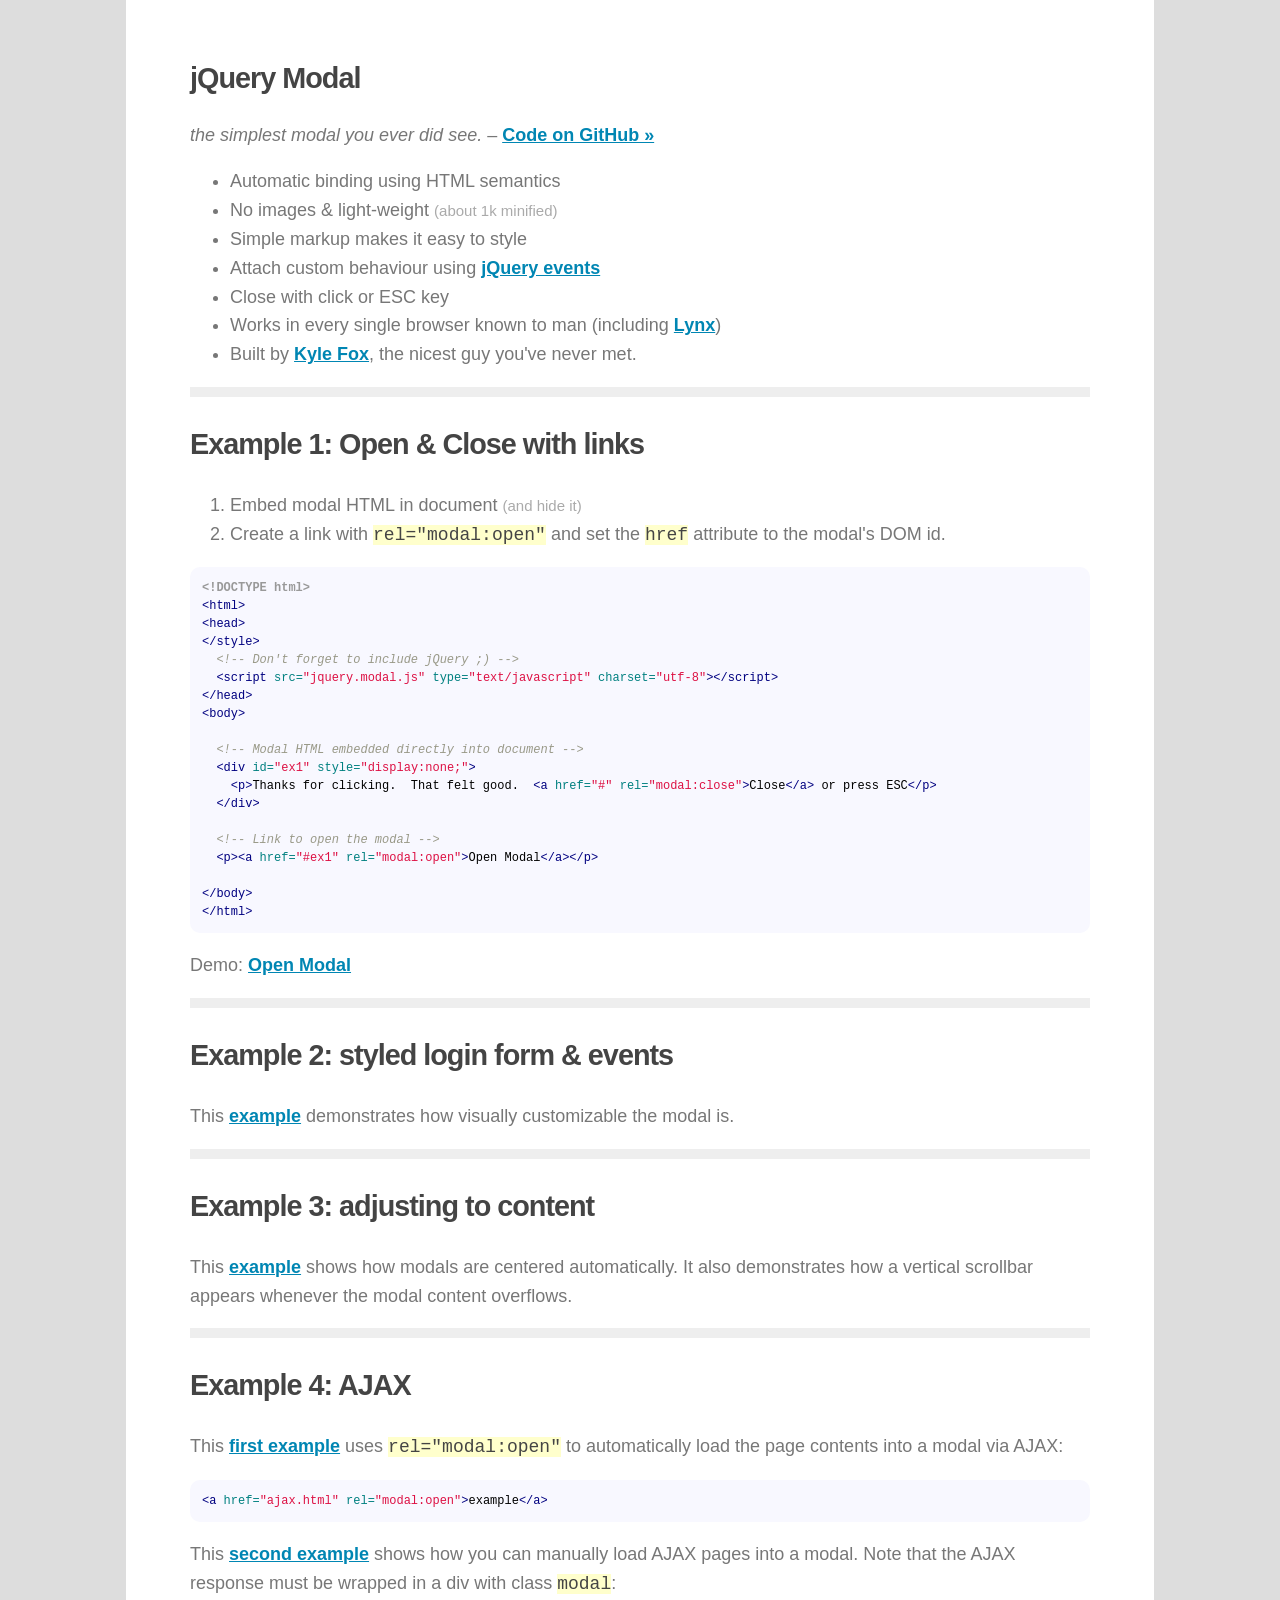
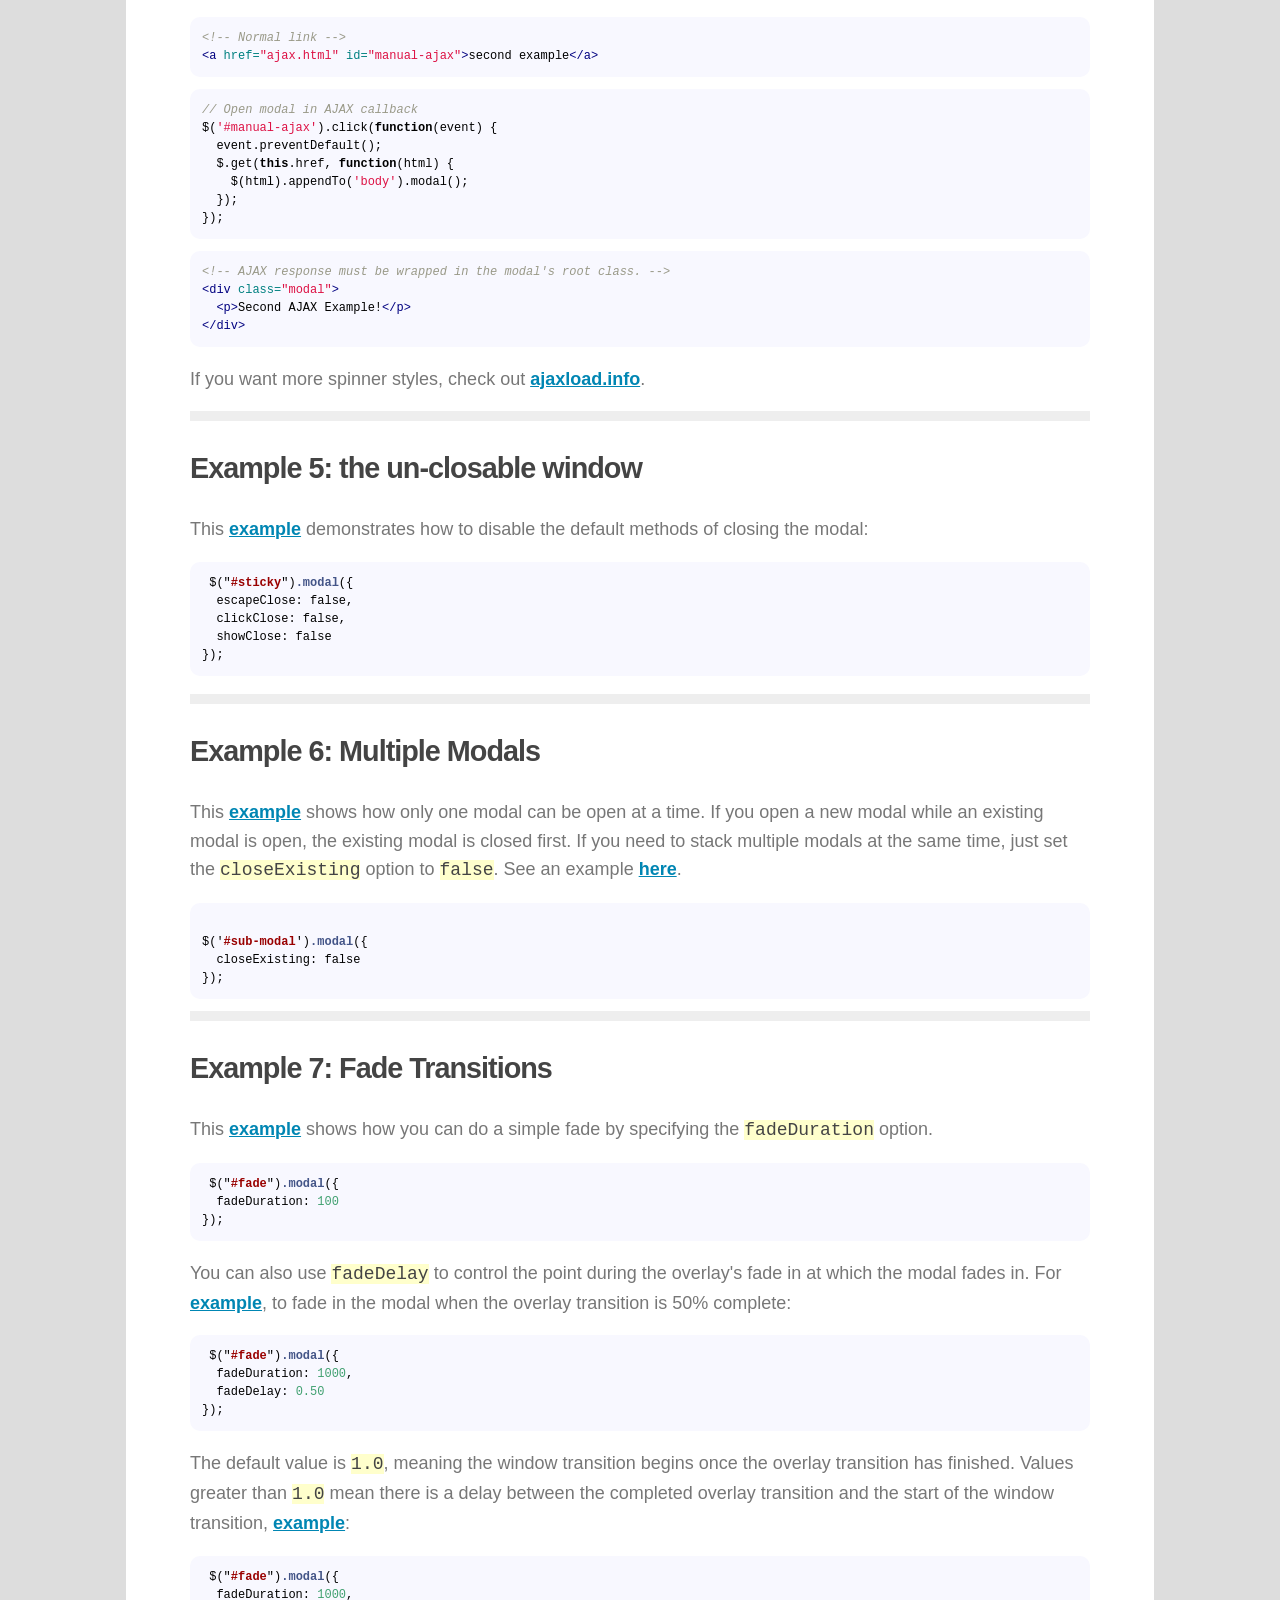
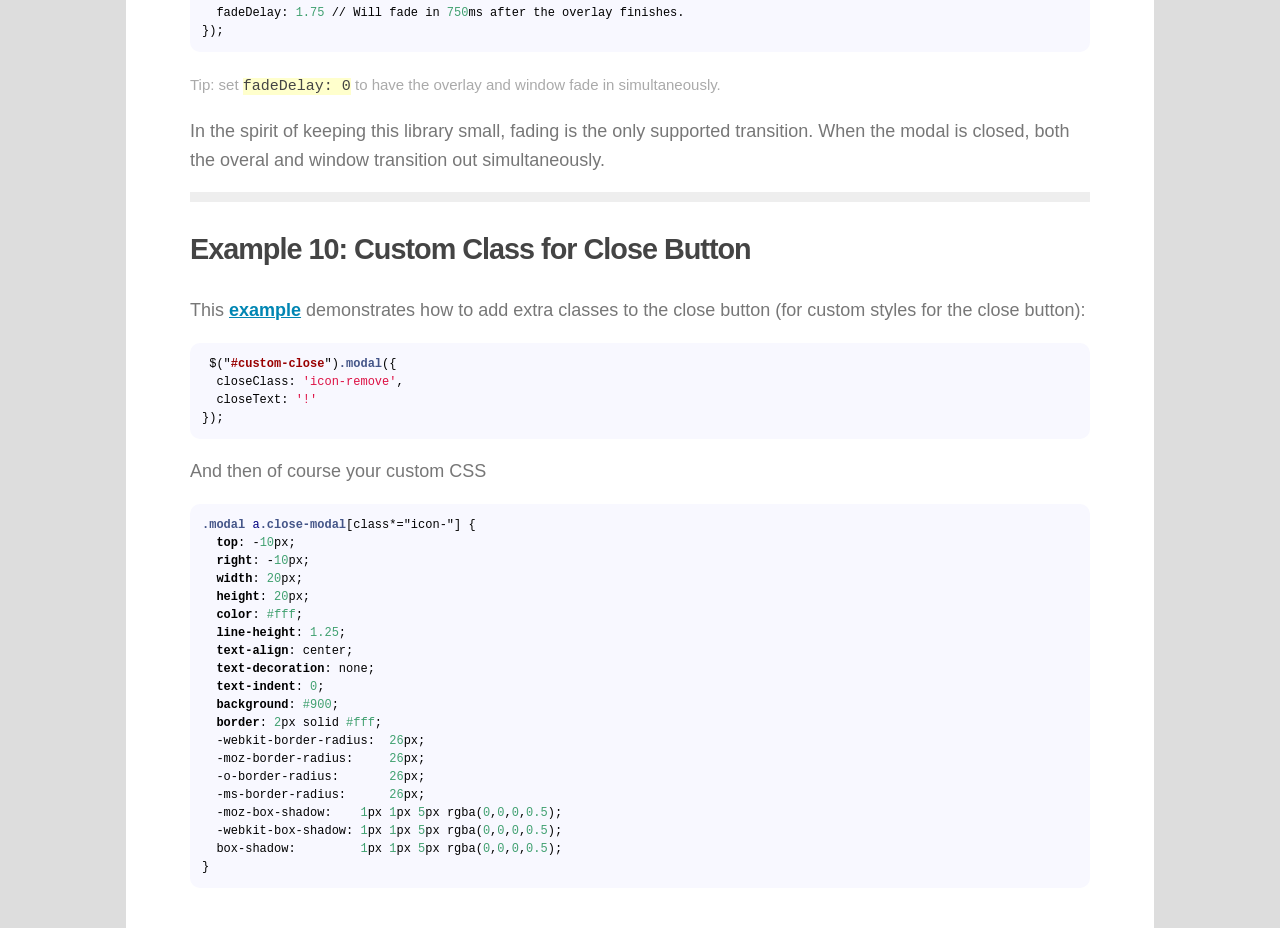
<file: Wasted-develop/WebpageMobile/jquery/examples/index.html>
<!DOCTYPE html>
<html>
<head>
  <script src="https://ajax.googleapis.com/ajax/libs/jquery/3.1.0/jquery.min.js"></script>

  <script src="../jquery.modal.js" type="text/javascript" charset="utf-8"></script>
  <link rel="stylesheet" href="../jquery.modal.css" type="text/css" media="screen" />

  <script src="highlight/highlight.pack.js" type="text/javascript" charset="utf-8"></script>
  <script type="text/javascript" charset="utf-8"> hljs.initHighlightingOnLoad(); </script>
  <link rel="stylesheet" href="highlight/github.css" type="text/css" media="screen" />
  <link href='http://fonts.googleapis.com/css?family=Roboto:300,700' rel='stylesheet' type='text/css'>
  <style type="text/css" media="screen">
    html { background: #ddd; }
    body { font: normal 18px/1.6 'Open Sans', "Helvetica Neue", Arial, sans-serif; font-weight: 300; color: #777; padding: 2em 5%; width: 80%; max-width: 900px; margin: 0 auto; background: #fff; }
    small { color: #aaa; }
    h1,h2,h3,h4 { color: #444; font-weight: 700; font-size: 1.6em; letter-spacing: -1px; }
    a { color: #0086B3; font-weight: 700; }
    a:hover { color: #000; }
    p code, li code {background:#ffffcc; color: #444; }
    pre { font-size: 12px; line-height: 18px; }
    pre code { overflow: scroll; padding: 1em; border-radius: 10px; }
    hr { height: 10px; background: #eee; border: none; }
    table {width:100%;border-collapse:collapse;}
    td { border: 1px solid #eee; padding: 15px; }
    td pre { margin: 0; }

    body > .modal {
      display: none;
    }

    /* Example 2 (login form) */
    .login_form.modal {
      border-radius: 0;
      line-height: 18px;
      padding: 0;
      font-family: "Lucida Grande", Verdana, sans-serif;
    }

    .login_form h3 {
      margin: 0;
      padding: 10px;
      color: #fff;
      font-size: 14px;
      background: -moz-linear-gradient(top, #2e5764, #1e3d47);
      background: -webkit-gradient(linear,left bottom,left top,color-stop(0, #1e3d47),color-stop(1, #2e5764));
    }

    .login_form.modal p { padding: 20px 30px; border-bottom: 1px solid #ddd; margin: 0;
      background: -webkit-gradient(linear,left bottom,left top,color-stop(0, #eee),color-stop(1, #fff));
      overflow: hidden;
    }
    .login_form.modal p:last-child { border: none; }
    .login_form.modal p label { float: left; font-weight: bold; color: #333; font-size: 13px; width: 110px; line-height: 22px; }
    .login_form.modal p input[type="text"],
    .login_form.modal p input[type="password"] {
      font: normal 12px/18px "Lucida Grande", Verdana;
      padding: 3px;
      border: 1px solid #ddd;
      width: 200px;
    }


    .part {
      display: none;
    }

  </style>
  <title>jQuery Modal</title>
</head>
<body>

<h1>jQuery Modal</h1>
<p><em>the simplest modal you ever did see.</em> &ndash; <a href="http://github.com/kylefox/jquery-modal">Code on GitHub &raquo;</a></p>
<ul>
  <li>Automatic binding using HTML semantics</li>
  <li>No images &amp; light-weight <small>(about 1k minified)</small></li>
  <li>Simple markup makes it easy to style</li>
  <li>Attach custom behaviour using <a href="http://api.jquery.com/category/events/">jQuery events</a></li>
  <li>Close with click or ESC key</li>
  <li>Works in every single browser known to man (including <a href="http://lynx.invisible-island.net/current/">Lynx</a>)</li>
  <li>Built by <a href="http://kylefox.ca/">Kyle Fox</a>, the nicest guy you've never met.</li>
</ul>





<hr />

<h2>Example 1: Open &amp; Close with links</h2>
<ol>
  <li>Embed modal HTML in document <small>(and hide it)</small></li>
  <li>Create a link with <code>rel="modal:open"</code> and set the <code>href</code> attribute to the modal's DOM id.</li>
</ol>
<pre><code>&lt;!DOCTYPE html&gt;
&lt;html&gt;
&lt;head&gt;
&lt;/style&gt;
  &lt;!-- Don't forget to include jQuery ;) --&gt;
  &lt;script src=&quot;jquery.modal.js&quot; type=&quot;text/javascript&quot; charset=&quot;utf-8&quot;&gt;&lt;/script&gt;
&lt;/head&gt;
&lt;body&gt;

  &lt;!-- Modal HTML embedded directly into document --&gt;
  &lt;div id=&quot;ex1&quot; style=&quot;display:none;&quot;&gt;
    &lt;p&gt;Thanks for clicking.  That felt good.  &lt;a href=&quot;#&quot; rel=&quot;modal:close&quot;&gt;Close&lt;/a&gt; or press ESC&lt;/p&gt;
  &lt;/div&gt;

  &lt;!-- Link to open the modal --&gt;
  &lt;p&gt;&lt;a href=&quot;#ex1&quot; rel=&quot;modal:open&quot;&gt;Open Modal&lt;/a&gt;&lt;/p&gt;

&lt;/body&gt;
&lt;/html&gt;
</code></pre>

<!-- Link to open the modal -->
<p>Demo: <a href="#ex1" rel="modal:open">Open Modal</a></p>

<!-- Modal HTML embedded directly into document -->
<div class="modal" id="ex1" style="display:none;">
  <p>Thanks for clicking.  That felt good.  <br />Click <a href="#" rel="modal:close">close</a>, click the overlay, or press ESC</p>
</div>


<hr />

<h2>Example 2: styled login form &amp; events</h2>

<p>This <a href="#ex2" rel="modal:open">example</a> demonstrates how visually customizable the modal is.</p>

<!-- Modal HTML embedded directly into document -->
<form action="" class="login_form modal" id="ex2" style="display:none;">
  <h3>Please login to continue</h3>
  <p><label>Username:</label><input type="text" /></p>
  <p><label>Password:</label><input type="password" /></p>
  <p><input type="submit" value="Login" /></p>
</form>

<hr />

<h2>Example 3: adjusting to content</h2>
<p>This <a href="#ex3" rel="modal:open">example</a> shows how modals are centered automatically. It also demonstrates how a vertical scrollbar appears whenever the modal content overflows.</p>
<div id="ex3" class="modal">
  <p><a id="more" href="#more">More!</a></p>
  <p>Lorem ipsum dolor sit amet, consectetur adipisicing elit, sed do eiusmod tempor incididunt ut labore et dolore magna aliqua. Ut enim ad minim veniam, quis nostrud exercitation ullamco laboris nisi ut aliquip ex ea commodo consequat.</p>
</div>

<hr />

<h2>Example 4: AJAX</h2>

<p>This <a href="ajax.html" rel="modal:open">first example</a> uses <code>rel="modal:open"</code> to automatically load the page contents into a modal via AJAX:</p>

<pre><code>&lt;a href=&quot;ajax.html&quot; rel=&quot;modal:open&quot;&gt;example&lt;/a&gt;</code></pre>

<p>This <a href="ajax2.html" id="manual-ajax">second example</a> shows how you can manually load AJAX pages into a modal. Note that the AJAX response must be wrapped in a div with class <code>modal</code>:</p>

<pre><code>&lt;!-- Normal link --&gt;<br/>&lt;a href=&quot;ajax.html&quot; id=&quot;manual-ajax&quot;&gt;second example&lt;/a&gt;</code></pre>

<pre><code>// Open modal in AJAX callback
$('#manual-ajax').click(function(event) {
  event.preventDefault();
  $.get(this.href, function(html) {
    $(html).appendTo('body').modal();
  });
});</code></pre>

<pre><code>&lt;!-- AJAX response must be wrapped in the modal's root class. --&gt;<br/>&lt;div class=&quot;modal&quot;&gt;<br/>  &lt;p&gt;Second AJAX Example!&lt;/p&gt;<br/>&lt;/div&gt;</pre></code>

<p>If you want more spinner styles, check out <a href="http://ajaxload.info/">ajaxload.info</a>.</p>

<hr />

<h2>Example 5: the un-closable window</h2>
<p>
  This <a href="#ex5">example</a> demonstrates how to disable the default methods of closing the modal:

<pre><code> $("#sticky").modal({
  escapeClose: false,
  clickClose: false,
  showClose: false
});</code></pre>


</p>
<div id="ex5" class="modal">
  <p>If you do this, be sure to provide the user with an alternate method of <a href="#" rel="modal:close">closing the window.</a></p>
</div>

<hr />

<h2>Example 6: Multiple Modals</h2>

<p>
  This <a href="#ex6-1" rel="modal:open">example</a> shows how only one modal can be open at a time. If you open a new modal while an existing modal is open, the existing modal is closed first.
  If you need to stack multiple modals at the same time, just set the <code>closeExisting</code> option to <code>false</code>.
  See an example <a href="#ex6-1b" rel="modal:open">here</a>.
</p>

<pre><code>
$('#sub-modal').modal({
  closeExisting: false
});
</pre></code>

<div class="modal" id="ex6-1" style="display:none;">
  <p>I'm the first modal. <a href="#ex6-2" rel="modal:open">Open second modal...</a></p>
</div>

<div class="modal" id="ex6-2" style="display:none;">
  <p>I'm the second modal. <a href="#ex6-3" rel="modal:open">Open third modal...</a></p>
</div>

<div class="modal" id="ex6-3" style="display:none;">
  <p>I'm the third modal. You get the idea.</p>
</div>

<div class="modal" id="ex6-1b" style="display:none;">
  <p>I'm the first modal. <a href="#ex6-2b">Open second modal...</a></p>
  <p>Lorem ipsum dolor sit amet, consectetur adipisicing elit, sed do eiusmod
  tempor incididunt ut labore et dolore magna aliqua. Ut enim ad minim veniam,
  quis nostrud exercitation ullamco laboris nisi ut aliquip ex ea commodo
  consequat. Duis aute irure dolor in reprehenderit in voluptate velit esse
  cillum dolore eu fugiat nulla pariatur. Excepteur sint occaecat cupidatat non
  proident, sunt in culpa qui officia deserunt mollit anim id est laborum.</p>
</div>

<div class="modal" id="ex6-2b" style="display:none;">
  <p>I'm the second modal. <a href="#ex6-3b">Open third modal...</a></p>
  <p>Duis aute irure dolor in reprehenderit in voluptate velit esse
  cillum dolore eu fugiat nulla pariatur. Excepteur sint occaecat cupidatat non
  proident, sunt in culpa qui officia deserunt mollit anim id est laborum.</p>
</div>

<div class="modal" id="ex6-3b" style="display:none;">
  <p>I'm the third modal. You get the idea.</p>
</div>

<hr />

<h2>Example 7: Fade Transitions</h2>

<p>This <a href="#ex7">example</a> shows how you can do a simple fade by specifying the <code>fadeDuration</code> option.</p>

<pre><code> $("#fade").modal({
  fadeDuration: 100
});</code></pre>

<p>You can also use <code>fadeDelay</code> to control the point during the overlay's fade in at which the modal fades in. For <a href="#ex8">example</a>, to fade in the modal when the overlay transition is 50% complete:</p>

<pre><code> $("#fade").modal({
  fadeDuration: 1000,
  fadeDelay: 0.50
});</code></pre>

<p>The default value is <code>1.0</code>, meaning the window transition begins once the overlay transition has finished. Values greater than <code>1.0</code> mean there is a delay between the completed overlay transition and the start of the window transition, <a href="#ex9">example</a>:</p>

<pre><code> $("#fade").modal({
  fadeDuration: 1000,
  fadeDelay: 1.75 // Will fade in 750ms after the overlay finishes.
});</code></pre>

<p><small>Tip: set <code>fadeDelay: 0</code> to have the overlay and window fade in simultaneously.</small></p>

<p>In the spirit of keeping this library small, fading is the only supported transition. When the modal is closed, both the overal and window transition out simultaneously.</p>

<div id="ex7" class="modal">
  <p>Lorem ipsum dolor sit amet, consectetur adipisicing elit, sed do eiusmod
  tempor incididunt ut labore et dolore magna aliqua. Ut enim ad minim veniam,
  quis nostrud exercitation ullamco laboris nisi ut aliquip ex ea commodo
  consequat. Duis aute irure dolor in reprehenderit in voluptate velit esse
  cillum dolore eu fugiat nulla pariatur. Excepteur sint occaecat cupidatat non
  proident, sunt in culpa qui officia deserunt mollit anim id est laborum.</p>
</div>

<div id="ex8" class="modal">
  <p>This modal starts fading in once the overlay is 50% faded in.</p>
</div>

<div id="ex9" class="modal">
  <p>This modal starts fading in well after the overlay has finished transitioning.</p>
</div>

<hr/>

<h2>Example 10: Custom Class for Close Button</h2>
<p>
  This <a href="#ex10">example</a> demonstrates how to add extra classes to the close button (for custom styles for the close button):
</p>

<pre><code> $("#custom-close").modal({
  closeClass: 'icon-remove',
  closeText: '!'
});</code></pre>
<p>And then of course your custom CSS</p>
<pre><code>.modal a.close-modal[class*="icon-"] {
  top: -10px;
  right: -10px;
  width: 20px;
  height: 20px;
  color: #fff;
  line-height: 1.25;
  text-align: center;
  text-decoration: none;
  text-indent: 0;
  background: #900;
  border: 2px solid #fff;
  -webkit-border-radius:  26px;
  -moz-border-radius:     26px;
  -o-border-radius:       26px;
  -ms-border-radius:      26px;
  -moz-box-shadow:    1px 1px 5px rgba(0,0,0,0.5);
  -webkit-box-shadow: 1px 1px 5px rgba(0,0,0,0.5);
  box-shadow:         1px 1px 5px rgba(0,0,0,0.5);
}</code></pre>

<div id="ex10" class="modal">
  <p>This modal has a fancy-shmancy close button.</p>
</div>

<style type="text/css">
  .modal a.close-modal[class*="icon-"] {
    top: -10px;
    right: -10px;
    width: 20px;
    height: 20px;
    color: #fff;
    line-height: 1.25;
    text-align: center;
    text-decoration: none;
    text-indent: 0;
    background: #900;
    border: 2px solid #fff;
    -webkit-border-radius: 26px;
    -moz-border-radius: 26px;
    -o-border-radius: 26px;
    -ms-border-radius: 26px;
    -moz-box-shadow:    1px 1px 5px rgba(0,0,0,0.5);
    -webkit-box-shadow: 1px 1px 5px rgba(0,0,0,0.5);
    box-shadow:         1px 1px 5px rgba(0,0,0,0.5);
  }
</style>

<script type="text/javascript" charset="utf-8">
  $(function() {

    function log_modal_event(event, modal) {
      if(typeof console != 'undefined' && console.log) console.log("[event] " + event.type);
    };

    $(document).on($.modal.BEFORE_BLOCK, log_modal_event);
    $(document).on($.modal.BLOCK, log_modal_event);
    $(document).on($.modal.BEFORE_OPEN, log_modal_event);
    $(document).on($.modal.OPEN, log_modal_event);
    $(document).on($.modal.BEFORE_CLOSE, log_modal_event);
    $(document).on($.modal.CLOSE, log_modal_event);
    $(document).on($.modal.AFTER_CLOSE, log_modal_event);
    $(document).on($.modal.AJAX_SEND, log_modal_event);
    $(document).on($.modal.AJAX_SUCCESS, log_modal_event);
    $(document).on($.modal.AJAX_COMPLETE, log_modal_event);

    $('#more').click(function() {
      $(this).parent().after($(this).parent().next().clone());
      return false;
    });

    $('#manual-ajax').click(function(event) {
      event.preventDefault();
      $.get(this.href, function(html) {
        $(html).appendTo('body').modal();
      });
    });

    $('a[href="#ex5"]').click(function(event) {
      event.preventDefault();
      $(this).modal({
        escapeClose: false,
        clickClose: false,
        showClose: false
      });
    });

    $('a[href="#ex6-2b"],a[href="#ex6-3b"]').click(function(event) {
      event.preventDefault();
      $(this).modal({
        closeExisting: false
      });
    });

    $('a[href="#ex7"]').click(function(event) {
      event.preventDefault();
      $(this).modal({
        fadeDuration: 250
      });
    });

    $('a[href="#ex8"]').click(function(event) {
      event.preventDefault();
      $(this).modal({
        fadeDuration: 1000,
        fadeDelay: 0.50
      });
    });

    $('a[href="#ex9"]').click(function(event) {
      event.preventDefault();
      $(this).modal({
        fadeDuration: 1000,
        fadeDelay: 1.75
      });
    });

    $('a[href="#ex10"]').click(function(event){
      event.preventDefault();
      $(this).modal({
        closeClass: 'icon-remove',
        closeText: '!'
      });
    });

  });
</script>

<script>
  (function(i,s,o,g,r,a,m){i['GoogleAnalyticsObject']=r;i[r]=i[r]||function(){
  (i[r].q=i[r].q||[]).push(arguments)},i[r].l=1*new Date();a=s.createElement(o),
  m=s.getElementsByTagName(o)[0];a.async=1;a.src=g;m.parentNode.insertBefore(a,m)
  })(window,document,'script','//www.google-analytics.com/analytics.js','ga');

  ga('create', 'UA-1701128-22', 'auto');
  ga('send', 'pageview');

</script>

</body>
</html>
</file>
<file: Wasted-develop/WebpageMobile/jquery/examples/highlight/github.css>
/*

github.com style (c) Vasily Polovnyov <vast@whiteants.net>

*/

pre code {
  display: block;
  color: #000;
  background: #f8f8ff
}

pre .comment,
pre .template_comment,
pre .diff .header,
pre .javadoc {
  color: #998;
  font-style: italic
}

pre .keyword,
pre .css .rule .keyword,
pre .winutils,
pre .javascript .title,
pre .lisp .title,
pre .subst {
  color: #000;
  font-weight: bold
}

pre .number,
pre .hexcolor {
  color: #40a070
}

pre .string,
pre .attribute .value,
pre .phpdoc,
pre .tex .formula {
  color: #d14
}

pre .title,
pre .id {
  color: #900;
  font-weight: bold
}

pre .javascript .title,
pre .lisp .title,
pre .subst {
  font-weight: normal
}

pre .class .title,
pre .tex .command {
  color: #458;
  font-weight: bold
}

pre .tag,
pre .css .keyword,
pre .html .keyword,
pre .tag .title,
pre .django .tag .keyword {
  color: #000080;
  font-weight: normal
}

pre .attribute,
pre .variable,
pre .instancevar,
pre .lisp .body {
  color: #008080
}

pre .regexp {
  color: #009926
}

pre .class {
  color: #458;
  font-weight: bold
}

pre .symbol,
pre .ruby .symbol .string,
pre .ruby .symbol .keyword,
pre .ruby .symbol .keymethods,
pre .lisp .keyword,
pre .tex .special {
  color: #990073
}

pre .builtin,
pre .built_in,
pre .lisp .title {
  color: #0086b3
}

pre .preprocessor,
pre .pi,
pre .doctype,
pre .shebang,
pre .cdata {
  color: #999;
  font-weight: bold
}

pre .deletion {
  background: #fdd
}

pre .addition {
  background: #dfd
}

pre .diff .change {
  background: #0086b3
}

pre .chunk {
  color: #aaa
}

pre .tex .formula {
  opacity: 0.5;
}
</file>
